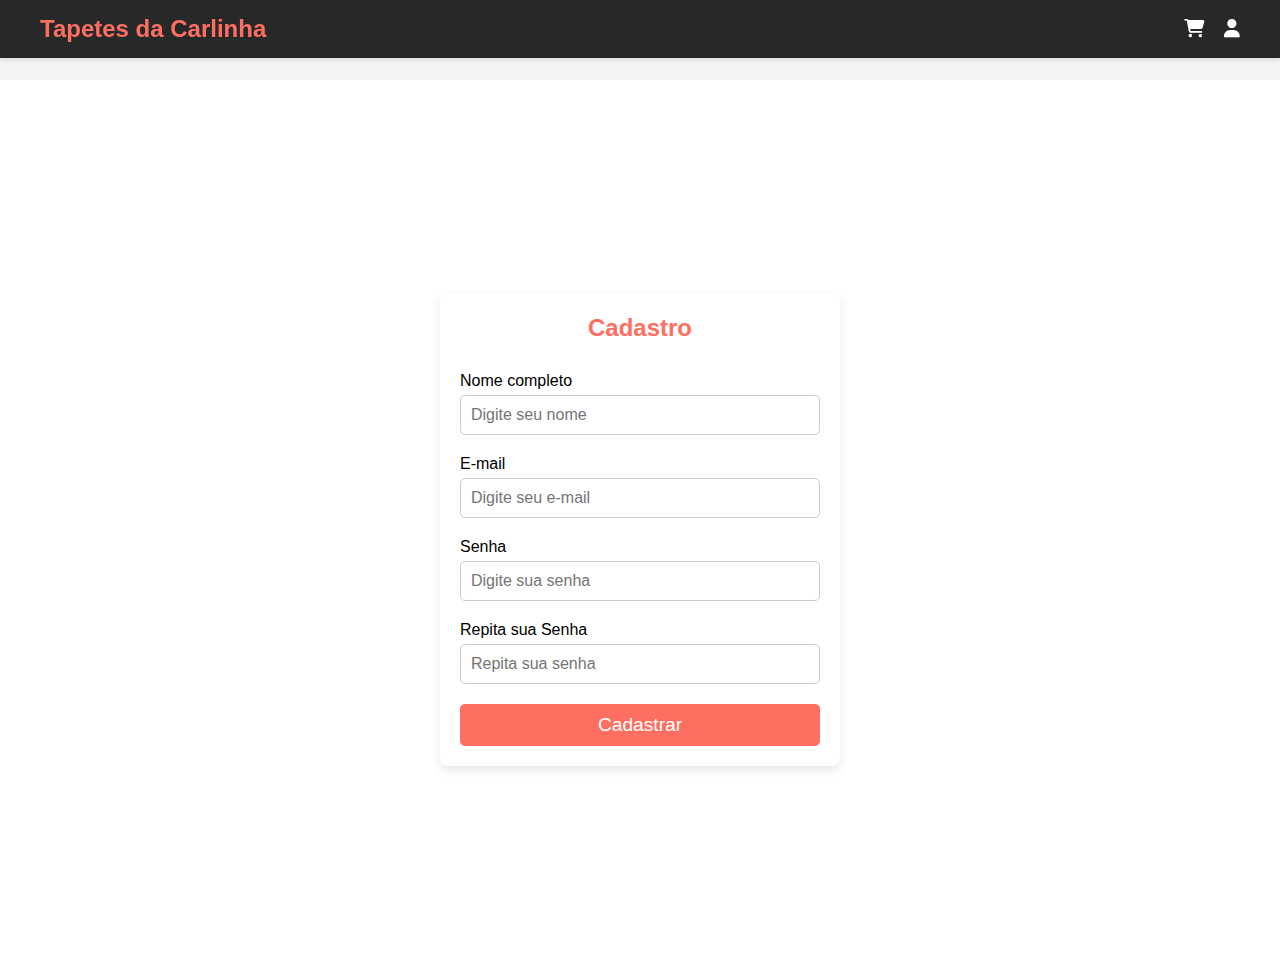
<file: cadastro.html>
<!DOCTYPE html>
<html lang="pt-br">

<head>
    <meta charset="UTF-8">
    <meta name="viewport" content="width=device-width, initial-scale=1.0">
    <title>Cadastro - Tapetes da Carlinha</title>
    <link rel="stylesheet" href="assets/css/login.css"> <!-- Usando mesmo CSS da tela de login -->
    <link href="/assets/icons/css/all.css" rel="stylesheet" />
    <link rel="icon" href="assets/images/icon_head.svg">
</head>

<body>
    <header>
        <div class="header-container">
            <div class="header-left">
                <a href="index.html">
                    <h1>Tapetes da Carlinha</h1>
                </a>
            </div>
            <div class="header-right">
                <a href="shop.html"><i class="fa-solid fa-cart-shopping"></i></a>
                <a href="login.html"><i class="fa-solid fa-user"></i></a>
            </div>
        </div>
    </header>

    <!-- Tela de Cadastro -->
    <section id="login"> <!-- reutilizando o id para manter o CSS -->
        <div class="login-container">
            <h2>Cadastro</h2>
            <form action="#" method="POST">
                <div class="input-group">
                    <label for="nome">Nome completo</label>
                    <input type="text" id="nome" name="nome" placeholder="Digite seu nome" required>
                </div>
                <div class="input-group">
                    <label for="email">E-mail</label>
                    <input type="email" id="email" name="email" placeholder="Digite seu e-mail" required>
                </div>
                <div class="input-group">
                    <label for="password">Senha</label>
                    <input type="password" id="password" name="password" placeholder="Digite sua senha" required>
                </div>
                <div class="input-group">
                    <label for="confirm-password">Repita sua Senha</label>
                    <input type="password" id="confirm-password" name="confirm-password" placeholder="Repita sua senha" required>
                </div>
                <button type="submit">Cadastrar</button>
            </form>
        </div>
    </section>
</body>

</html>
</file>
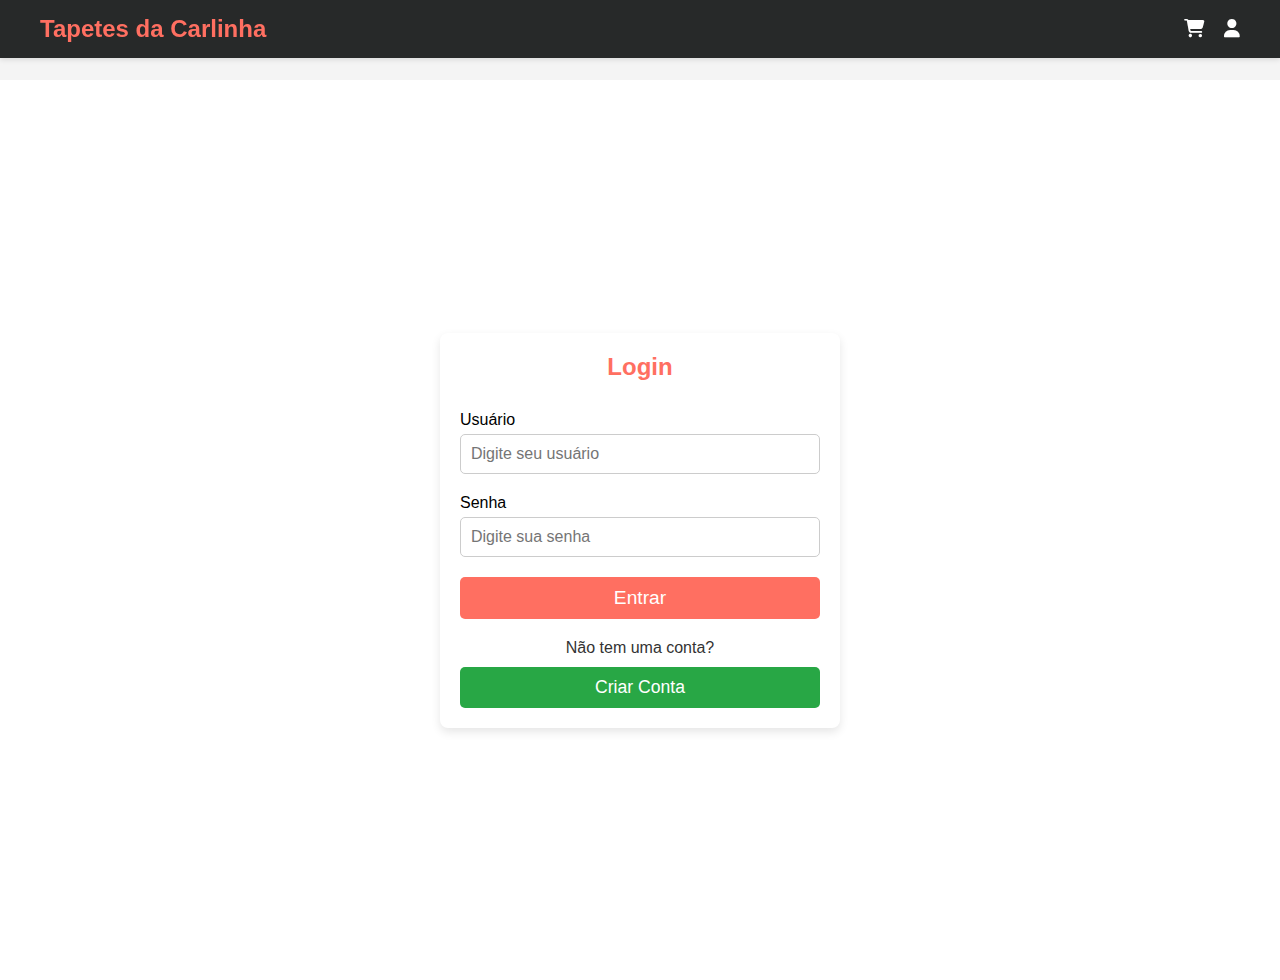
<file: login.html>
<!DOCTYPE html>
<html lang="pt-br">

<head>
    <meta charset="UTF-8">
    <meta name="viewport" content="width=device-width, initial-scale=1.0">
    <title>Tapetes da Carlinha</title>
    <link rel="stylesheet" href="assets/css/login.css">
    <link href="/assets/icons/css/all.css" rel="stylesheet" />
    <link rel="icon" href="assets/images/icon_head.svg">
</head>

<body>
    <header>
        <div class="header-container">
            <div class="header-left">
                <a href="index.html"><h1>Tapetes da Carlinha</h1></a> 
            </div>

            <div class="header-right">
                <a href="shop.html"><i class="fa-solid fa-cart-shopping"></i></a>
                <a href="login.html"><i class="fa-solid fa-user"></i></a>
            </div>
        </div>
    </header>

    <!-- Tela de Login -->
    <section id="login">
        <div class="login-container">
            <h2>Login</h2>
            <form action="#" method="POST">
                <div class="input-group">
                    <label for="username">Usuário</label>
                    <input type="text" id="username" name="username" placeholder="Digite seu usuário" required>
                </div>
                <div class="input-group">
                    <label for="password">Senha</label>
                    <input type="password" id="password" name="password" placeholder="Digite sua senha" required>
                </div>
                <button type="submit">Entrar</button>
            </form>

            <div class="create-account">
                <p>Não tem uma conta?</p>
                <a href="cadastro.html"><button class="btn-create-account">Criar Conta</a>
</file>
<file: assets/css/login.css>
/* Reset de margens e padding */
* {
    margin: 0;
    padding: 0;
    box-sizing: border-box;
    font-family: Arial, sans-serif;
}

html {
    scroll-behavior: smooth;
}

/* Para não sobrepor o conteúdo da página */
body {
    padding-top: 80px;
    background-color: #f4f4f4;
}

/* Fixar o header e definir cor de fundo */
header {
    position: fixed;
    top: 0;
    width: 100%;
    background-color: #272929;
    color: white;
    z-index: 1000;
    box-shadow: 0 2px 5px rgba(0, 0, 0, 0.1);
}

/* Container com 3 colunas */
.header-container {
    display: flex;
    justify-content: space-between;
    align-items: center;
    padding: 15px 40px;
}

/* Nome da loja */
.header-left a {
    text-decoration: none;
}

.header-left h1 {
    font-size: 1.5rem;
    color: #ff6f61;
}

/* Menu central */
.header-center ul {
    display: flex;
    gap: 40px;
    list-style: none;
}

.header-center ul li a {
    color: white;
    text-decoration: none;
    font-size: 16px;
    font-weight: 500;
    transition: color 0.3s ease;
}

.header-center ul li a:hover {
    color: #b2dfdb;
}

/* Ícones do lado direito */
.header-right {
    display: flex;
    gap: 20px;
}

.header-right a {
    color: white;
    font-size: 18px;
    transition: color 0.3s ease;
}

.header-right a:hover {
    color: #b2dfdb;
}

/* Tela de Login */
#login {
    background-color: #fff;
    padding: 60px 10%;
    display: flex;
    justify-content: center;
    align-items: center;
    height: 100vh;
}

.login-container {
    width: 100%;
    max-width: 400px;
    background-color: #fff;
    padding: 20px;
    border-radius: 8px;
    box-shadow: 0 4px 10px rgba(0, 0, 0, 0.1);
}

.login-container h2 {
    text-align: center;
    margin-bottom: 30px;
    color: #ff6f61;
}

.input-group {
    margin-bottom: 20px;
}

.input-group label {
    display: block;
    font-size: 1rem;
    margin-bottom: 5px;
}

.input-group input {
    width: 100%;
    padding: 10px;
    font-size: 1rem;
    border: 1px solid #ccc;
    border-radius: 5px;
}

button {
    width: 100%;
    background-color: #ff6f61;
    color: white;
    padding: 10px;
    border: none;
    border-radius: 5px;
    cursor: pointer;
    font-size: 1.2rem;
    transition: background-color 0.3s ease;
}

button:hover {
    background-color: #e25d4a;
}

.create-account {
    text-align: center;
    margin-top: 20px;
}

.create-account p {
    font-size: 1rem;
    color: #333;
}

.btn-create-account {
    background-color: #28a745;
    padding: 10px 20px;
    border: none;
    border-radius: 5px;
    cursor: pointer;
    font-size: 1.1rem;
    transition: background-color 0.3s ease;
    margin-top: 10px;
}
.btn-create-account a{
    text-decoration: none;
    color: white;
}

.btn-create-account:hover {
    background-color: #218838;
}
</file>
